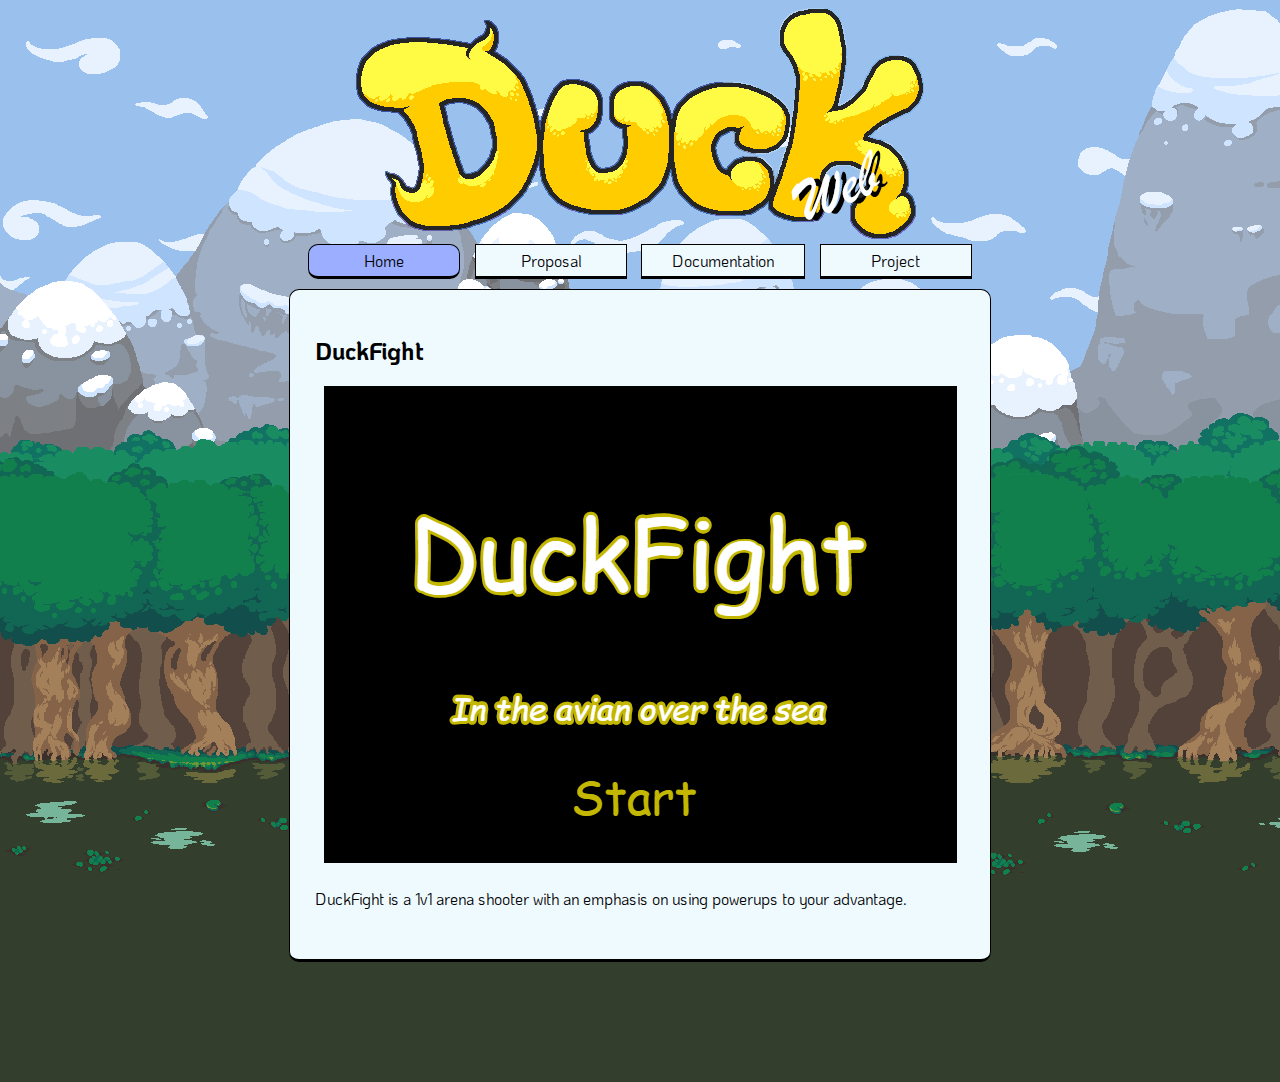
<file: Project4/index.html>
<!DOCTYPE HTML>
<html lang="en">
    <head>
        <meta charset="utf-8">
        <title>Home</title>
        <link type="text/css" rel="stylesheet" href="css/styles.css">
        <link href="https://fonts.googleapis.com/css?family=KoHo" rel="stylesheet"> 
        <link type="image/x-icon" rel="shortcut icon" href="media/icon.png">
    </head>

    <body>
        <header>
            <img src="media/header.png" alt="DUCK, header for the page">
        </header>
    
    
        <div id ="menu">
            <nav>
                <u class="current"><a href="index.html" title="Home">Home</a></u>
                <a href="proposal.html" title="Proposal">Proposal</a>
                <a href="documentation.html" title="Documentation">Documentation</a>
                <a href="project.html" title="Project">Project</a>
            </nav>
        </div>
    
        <div id="main">
            <h2>DuckFight</h2>
            <img src="media/TitleScreen.png" alt = "The title screen for the game">
            <p class="home-para">DuckFight is a 1v1 arena shooter with an emphasis on using powerups to your advantage.</p>
        </div>
    </body>
</html>
</file>
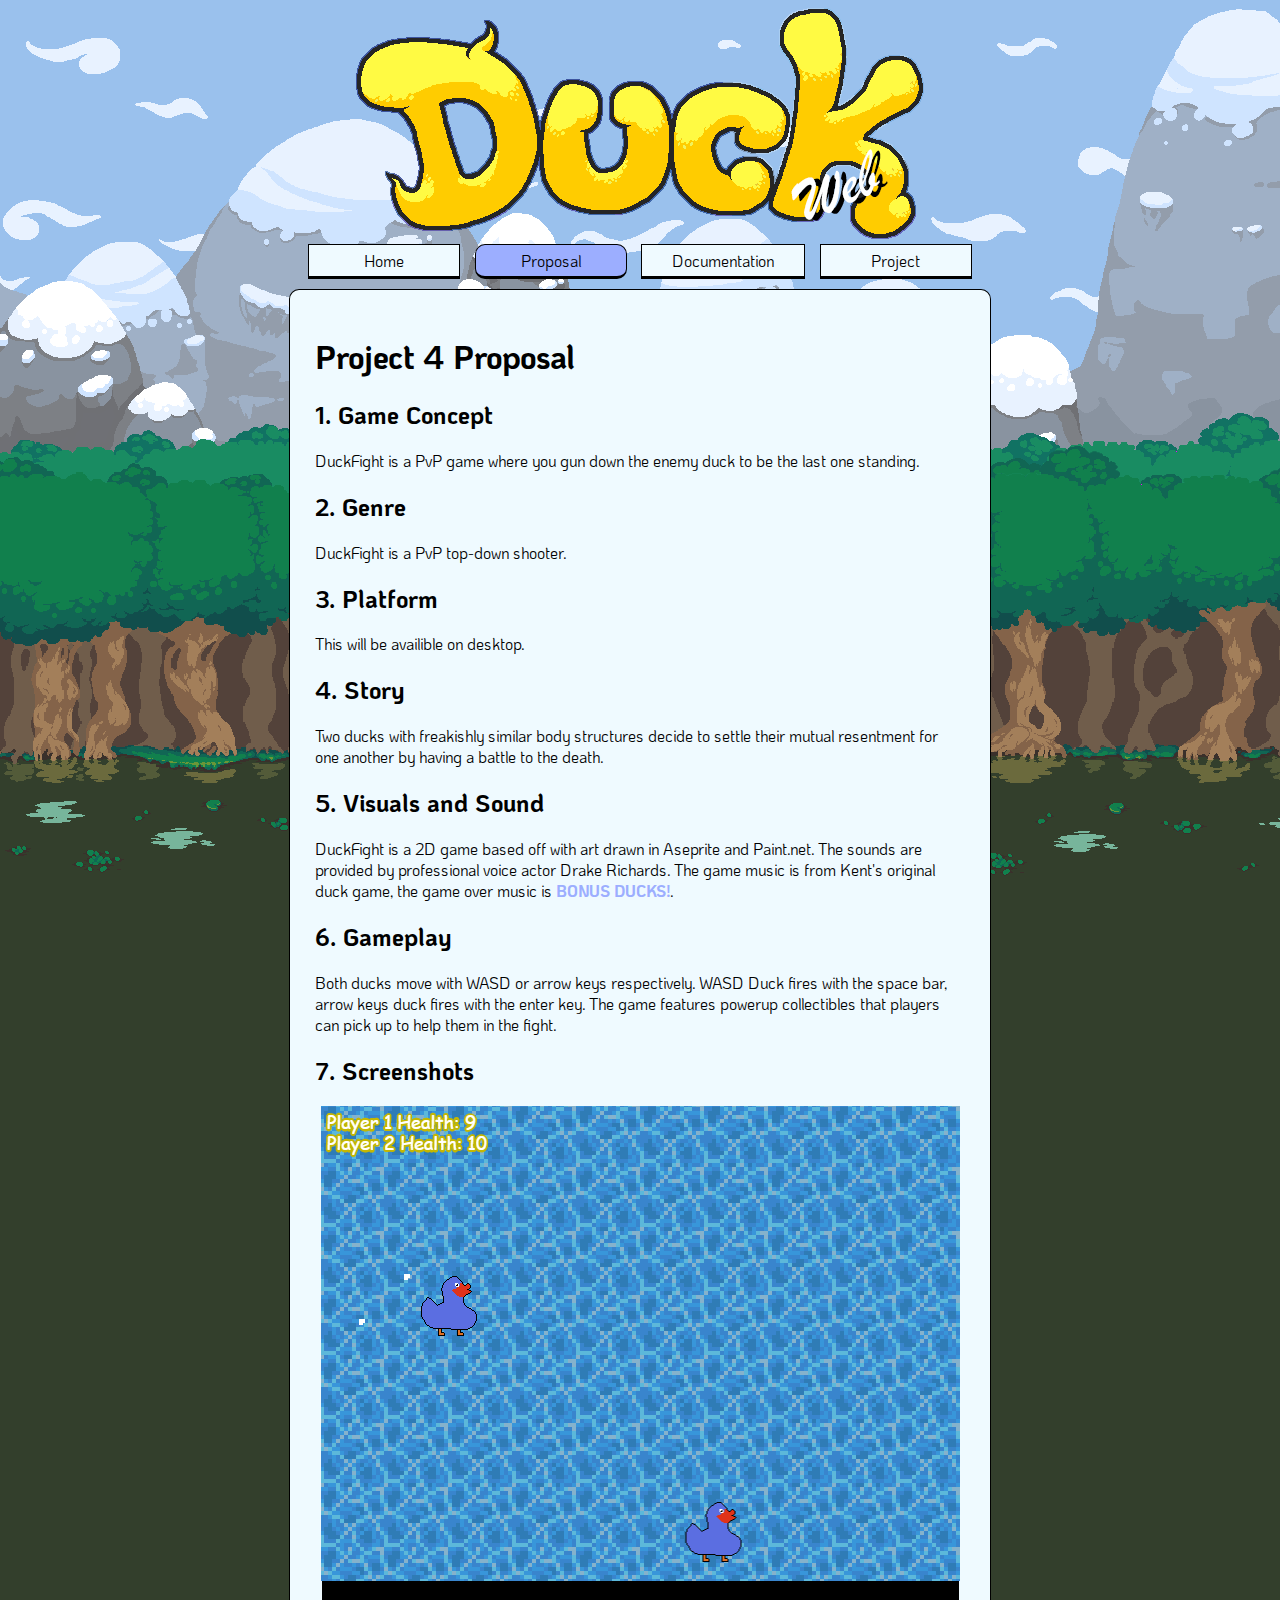
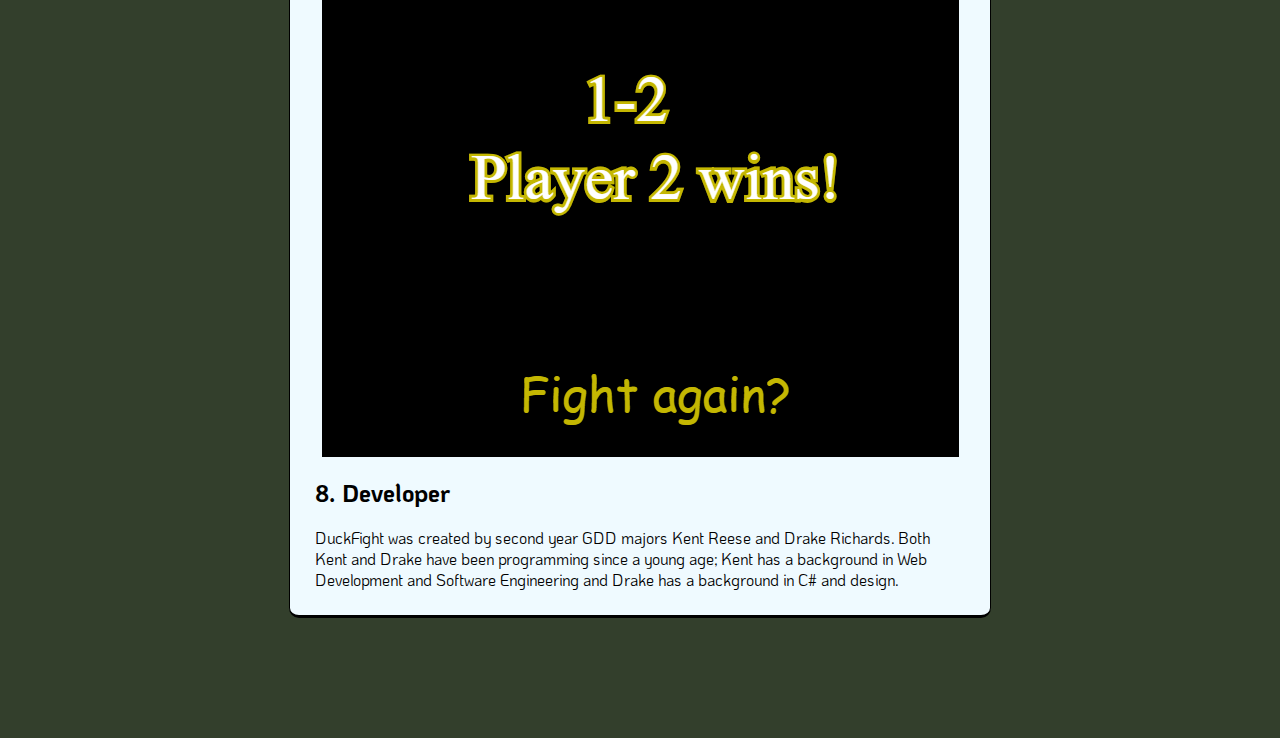
<file: Project4/proposal.html>
<!DOCTYPE HTML>
<html lang="en">
    <head>
        <meta charset="utf-8">
        <title>Project</title>
        <link type="text/css" rel="stylesheet" href="css/styles.css">
        <link href="https://fonts.googleapis.com/css?family=KoHo" rel="stylesheet"> 
        <link type="image/x-icon" rel="shortcut icon" href="media/icon.png">
    </head>

    <body>
        <header>
            <img src="media/header.png" alt="DUCK, header for the page">
        </header>
    
    
    <div id ="menu">
        <nav>
            <a href="index.html" title="Home">Home</a>
            <u class="current"><a href="proposal.html" title="Proposal">Proposal</a></u>
            <a href="documentation.html" title="Documentation">Documentation</a>
            <a href="project.html" title="Project">Project</a>
        </nav>
    </div>
    
    <div id="main">
        <h1> Project 4 Proposal</h1>

	<h2>1. Game Concept</h2>

	DuckFight is a PvP game where you gun down the enemy duck to be the last one standing.

	<h2>2. Genre</h2>

	DuckFight is a PvP top-down shooter.

	<h2> 3. Platform</h2>

	This will be availible on desktop.

    <h2>4. Story</h2>
	
	Two ducks with freakishly similar body structures decide to settle their mutual resentment for one another by having a battle to the death.

	<h2>5. Visuals and Sound</h2>

	DuckFight is a 2D game based off with art drawn in Aseprite and Paint.net.  The sounds are provided by professional voice actor Drake Richards.  The game music is from Kent's original duck game, the game over music is <a href="https://www.youtube.com/watch?v=U2LhXOtsTLY">BONUS DUCKS!</a>.

	<h2> 6. Gameplay</h2>

	Both ducks move with WASD or arrow keys respectively. WASD Duck fires with the space bar, arrow keys duck fires with the enter key.  The game features powerup collectibles that players can pick up to help them in the fight. 

	<h2> 7. Screenshots</h2>

	<img src = "media/screenshot1.png" alt="Duck surronded by enemy rabbits and a crocodile">

	<img src = "media/screenshot2.png" alt="Duck surronded by fowers shooting pollen at him">


<h2> 8. Developer</h2>

        DuckFight was created by second year GDD majors Kent Reese and Drake Richards. Both Kent and Drake have been programming since a young age; Kent has a background in Web Development and Software Engineering and Drake has a background in C# and design.
    </div>
    </body>
</html>
</file>
<file: Project4/css/styles.css>
html 
{
    overflow-y: scroll;
}


body
{
    background: #333F2C url("../media/background.png");
    background-repeat: repeat-x;
    font-family: sans-serif;
    font-size: 16px;
    text-align: center;
}


a:link, a:hover, a:visited
{
    text-decoration: none;
    color: black;
}


body p
{
    color: white;
    font-size: 60px;
    font-family: 'KoHo', sans-serif;
    text-shadow: 2px 0 0 #000, -2px 0 0 #000, 0 2px 0 #000, 0 -2px 0 #000, 1px 1px #000, -1px -1px 0 #000, 1px -1px 0 #000, -1px 1px 0 #000;
    margin-top: 25px;
    margin-bottom: 25px;
    margin-left: 0px;
    margin-right: 0px;
}


#menu p a
{
    border: none;
}


#menu a
{
    color: black;
    border: 1px solid black;
    border-bottom: 3px solid black;
    font-family: 'KoHo', sans-serif;
    display: inline-block;
    min-width: 90px;
    padding-left: 30px;
    padding-right: 30px;
    padding-top: 5px;
    padding-bottom: 5px;
    margin: 5px;
    background-color: #EFFAFF;
    text-shadow: none;
}


#menu a:hover
{
    background-color: #9CAEFF;
    border: 1px solid #5464ad;
    border-bottom: 3px solid;
    text-shadow: 0px 2px 4px #a9b1d6;
    border-radius: 10px;
}


#menu .current a
{
    background-color: #9CAEFF;
    border-radius: 10px;
}



#main
{
    font-size: 16px;
    font-family: 'KoHo', sans-serif;
    border: 1px solid black;
    border-radius: 10px;
    border-bottom: 3px solid black;
    background-color: #EFFAFF;
    max-width: 650px;
    min-height: 600px;
    margin: 0px auto;
    margin-top: 5px;
    margin-bottom: 120px;
    text-align: center;
    padding: 25px;
    text-align: left;
} 
#main .home-para{
    font-size: 16px;
    text-shadow: none;
    color: black;
    text-decoration: none;
    font-family: 'KoHo', sans-serif;
    text-align: center;
    text-align: left;
}


#main a
{
    color: #9CAEFF;
    font-weight: bold;
}


#main img
{
    max-width:100%;
    max-height:100%;
    margin-left: auto; 
    margin-right: auto; 
    display: block;
}

    header img
    {
            max-width:100%;
            max-height:100%;
            margin-left: auto; 
            margin-right: auto; 
            display: block;
    }


@media screen and (max-width: 735px)
{
    #menu a
    {
        position: relative;
        display: block;
        text-decoration: none;
        left: 0px;
    }
    
    #menu .current a
    {
        text-decoration: none;
    }
    header
    {
        position: relative;
        display: block;
        left: 0px;
        
    }

}
</file>
